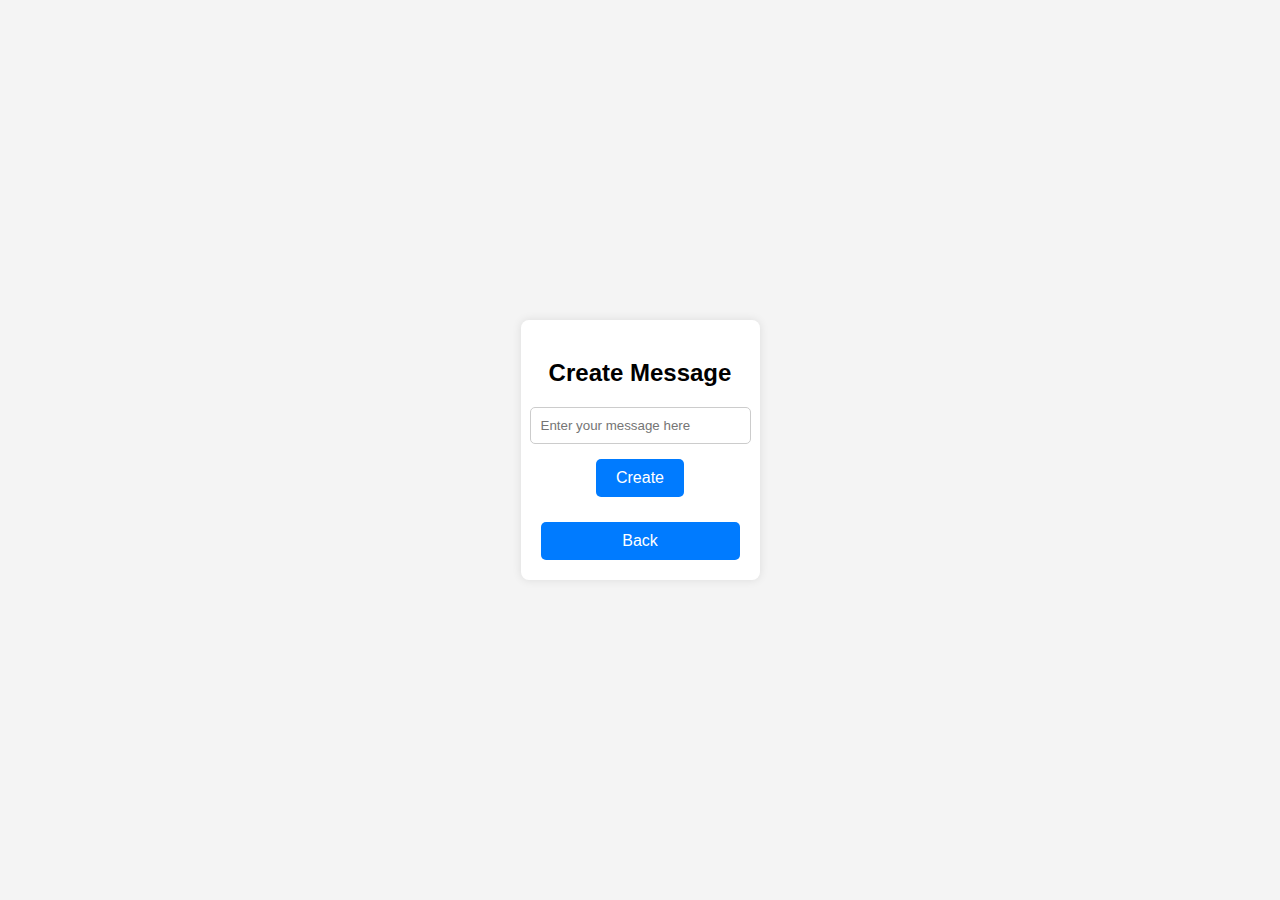
<file: src/templates/create_message.html>
<!DOCTYPE html>
<html lang="en">
<head>
    <meta charset="UTF-8">
    <meta name="viewport" content="width=device-width, initial-scale=1.0">
    <title>Create Message</title>
    <link rel="stylesheet" href="/static/styles/style.css">
</head>
<body>
    <div class="container">
        <h2>Create Message</h2>
        <form action="/pastbin/create_message" method="post">
            <input type="text" name="text" placeholder="Enter your message here" required />
            <button type="submit" class="button">Create</button>
        </form>
        <a href="/" class="back-button">Back</a>
    </div>
</body>
</html>
</file>
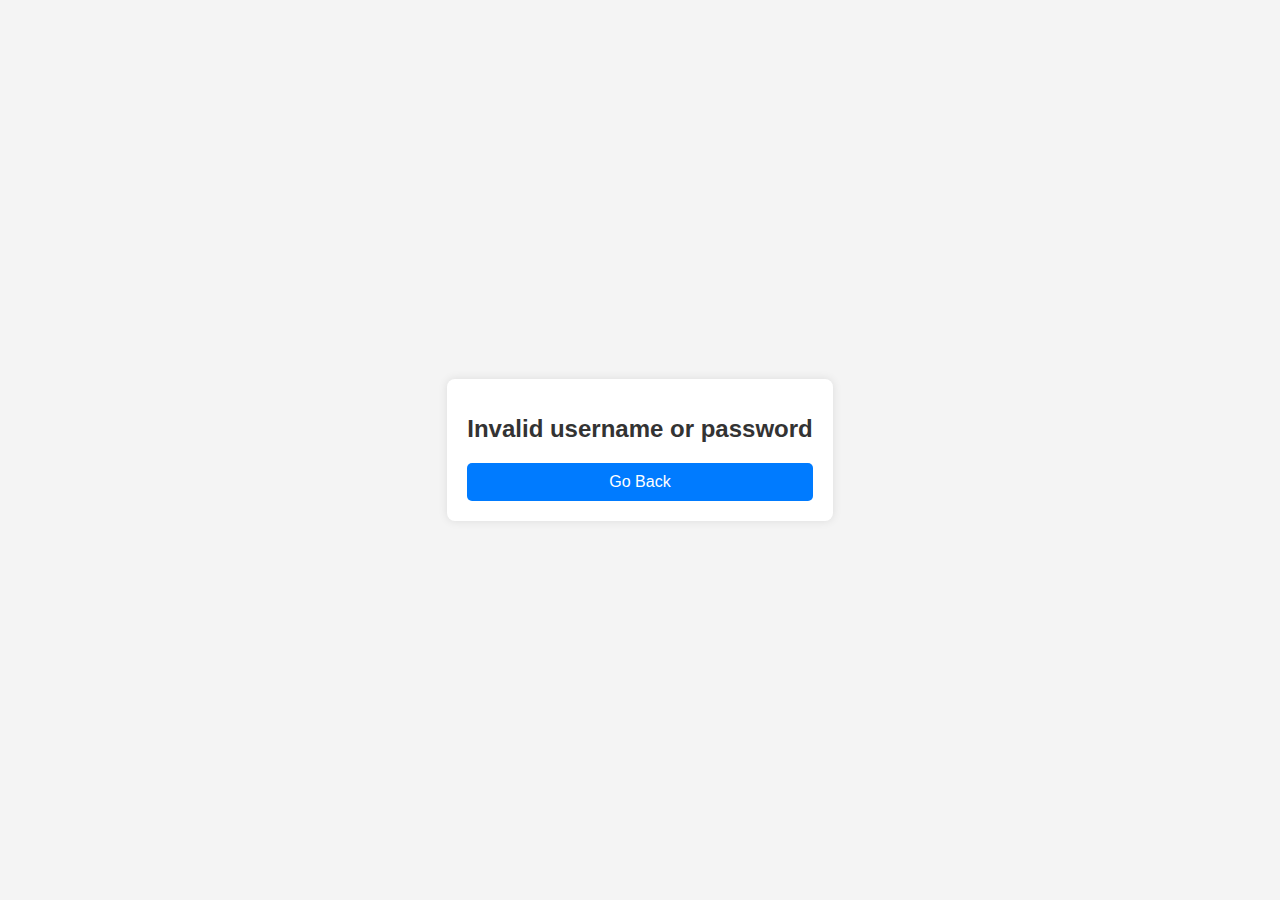
<file: src/templates/invalid_username_password.html>
<!DOCTYPE html>
<html lang="en">
<head>
    <meta charset="UTF-8">
    <meta name="viewport" content="width=device-width, initial-scale=1.0">
    <title>Login</title>
    <link rel="stylesheet" href="/static/styles/style.css">
</head>
<body>
    <div class="container">
        <h1>Invalid username or password</h1>
        <a href="/" class="back-button">Go Back</a>
    </div>
</body>
</html>
</file>
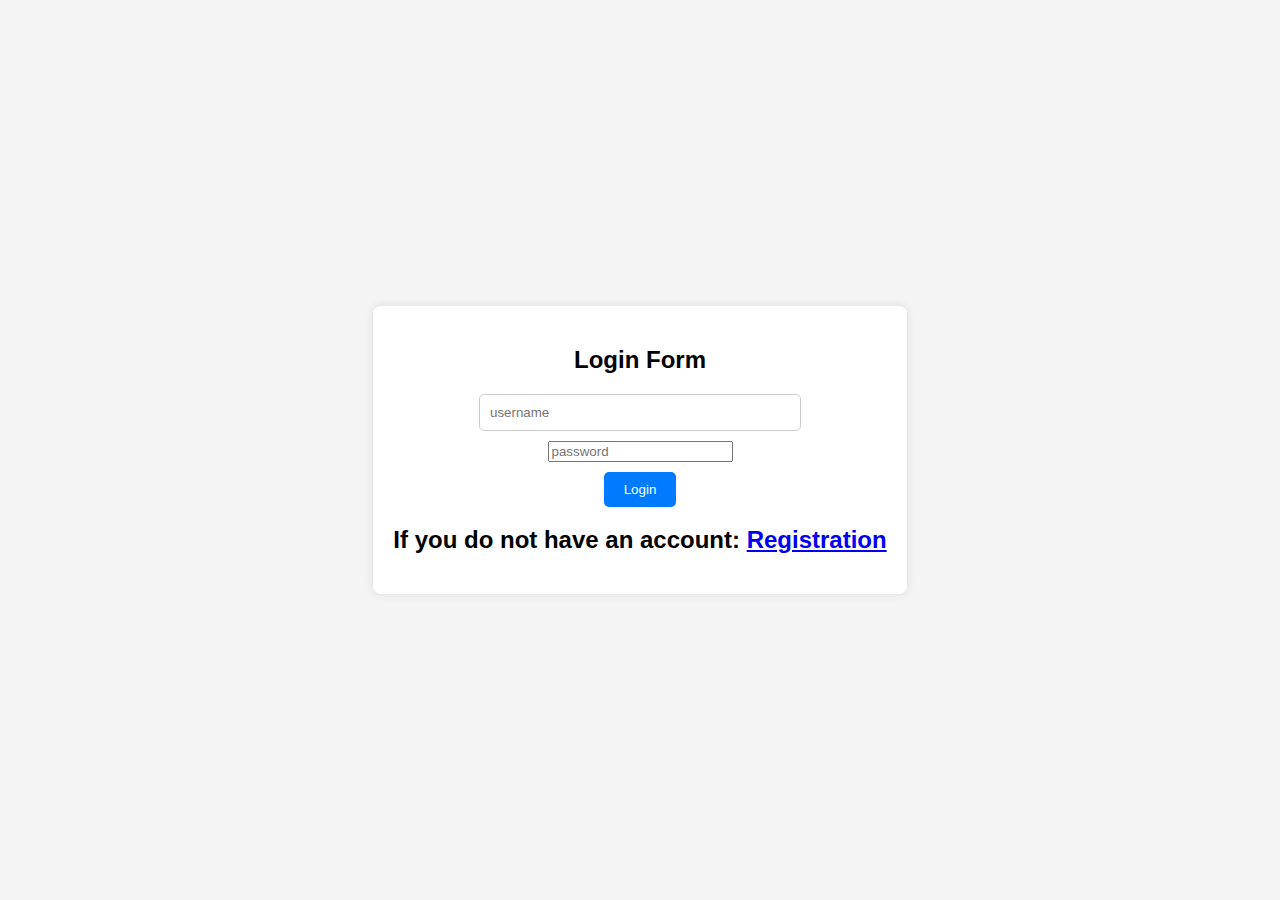
<file: src/templates/login.html>
<!DOCTYPE html>
<html lang="en">
<head>
    <meta charset="UTF-8">
    <meta name="viewport" content="width=device-width, initial-scale=1.0">
    <title>Login</title>
    <link rel="stylesheet" href="/static/styles/style.css">
</head>
<body>
    <div class="container">
        <h2>Login Form</h2>
        <form action="/auth/login" method="post">
            <input type="text" name="username" placeholder="username" required />
            <input type="password" name="password" placeholder="password" required />
            <button type="submit">Login</button>
        </form>
        <h2>If you do not have an account: <a href="/auth/register">Registration</a></h2>
    </div>
</body>
</html>
</file>
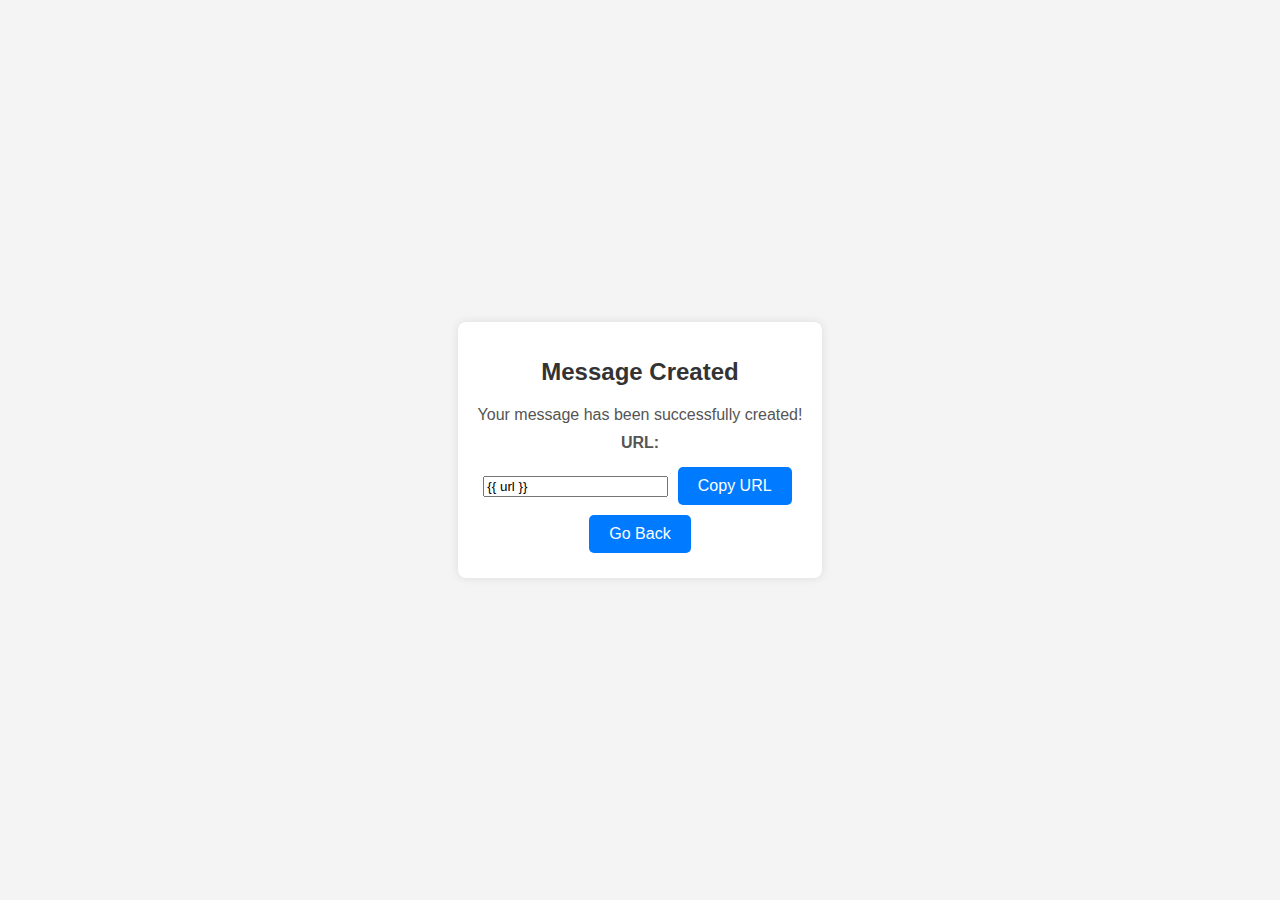
<file: src/templates/message_created.html>
<!DOCTYPE html>
<html lang="en">
<head>
    <meta charset="UTF-8">
    <meta name="viewport" content="width=device-width, initial-scale=1.0">
    <title>Message Created</title>
    <link rel="stylesheet" href="/static/styles/style.css">
    <script src="/static/js/script.js" defer></script>
</head>
<body>
    <div class="container">
        <h1>Message Created</h1>
        <p>Your message has been successfully created!</p>
        <div class="message-url">
            <p><strong>URL:</strong></p>
            <input type="text" id="message-url" value="{{ url }}" readonly>
            <button class="button copy-button" onclick="copyToClipboard()">Copy URL</button>
        </div>
        <a href="/" class="button">Go Back</a>
        <div id="notification" class="notification">URL copied to clipboard!</div>
    </div>
</body>
</html>
</file>
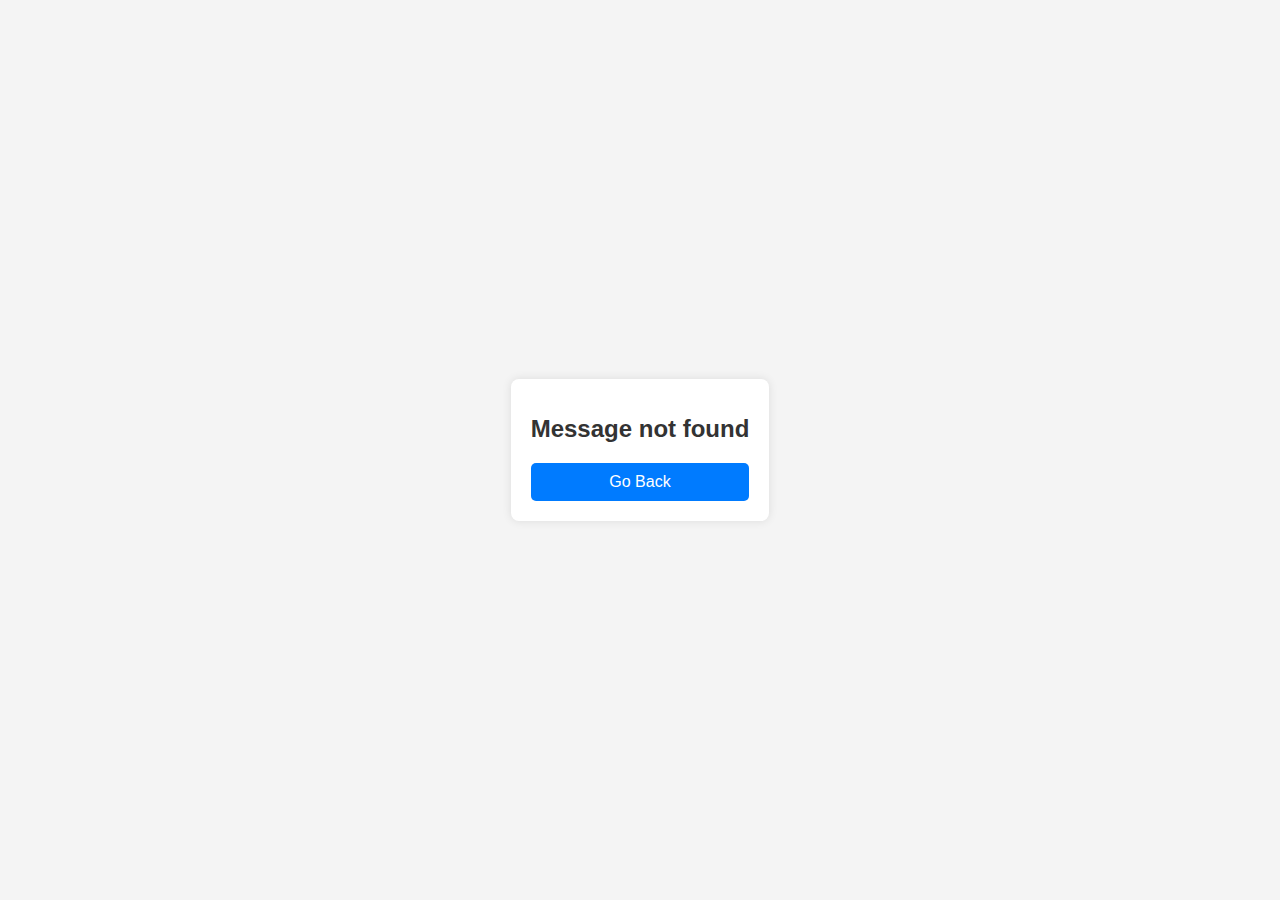
<file: src/templates/message_not_found.html>
<!DOCTYPE html>
<html lang="en">
<head>
    <meta charset="UTF-8">
    <meta name="viewport" content="width=device-width, initial-scale=1.0">
    <title>Message</title>
    <link rel="stylesheet" href="/static/styles/style.css">
</head>
<body>
    <div class="container">
        <h1>Message not found</h1>
        <a href="/" class="back-button">Go Back</a>
    </div>
</body>
</html>
</file>
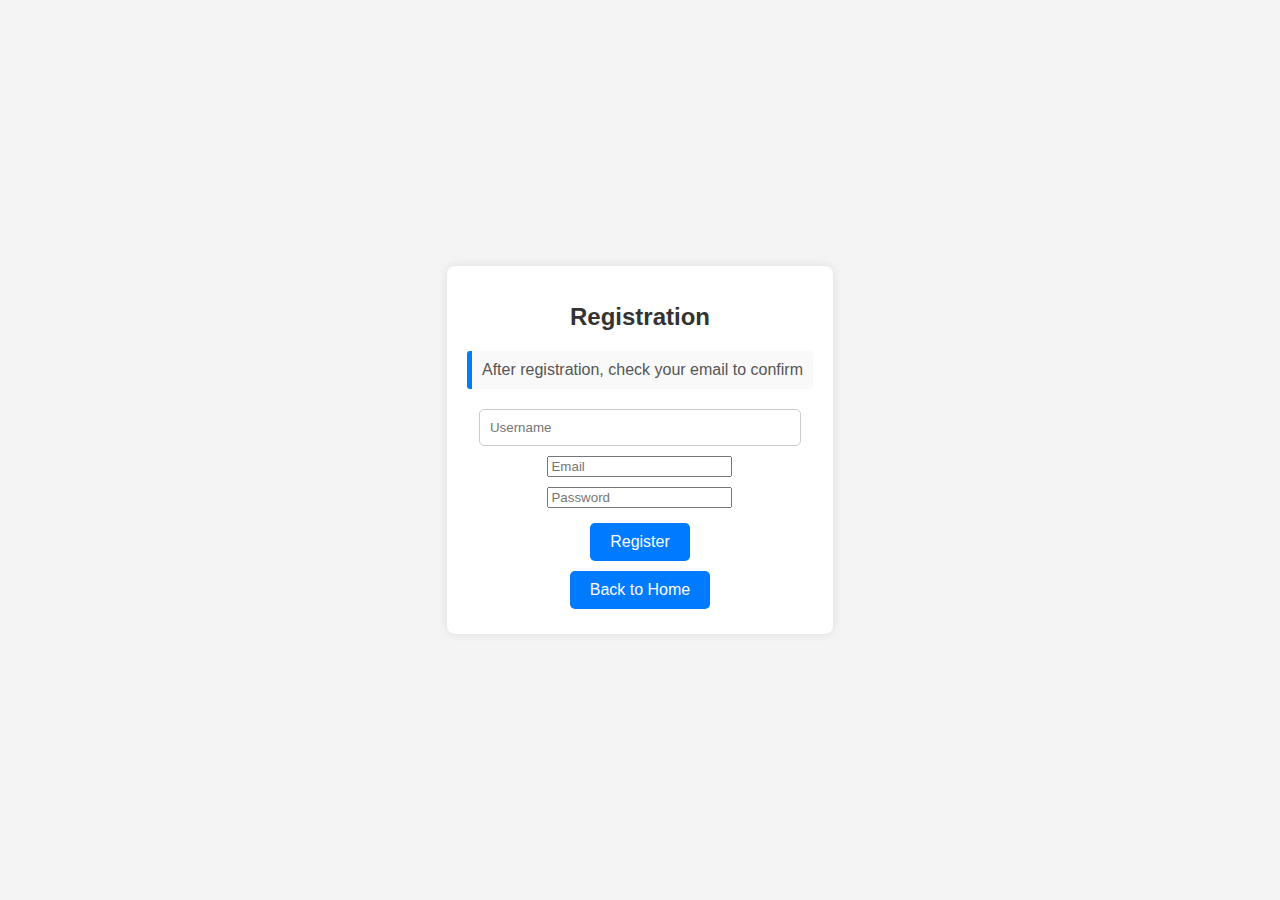
<file: src/templates/registration.html>
<!DOCTYPE html>
<html lang="en">
<head>
    <meta charset="UTF-8">
    <meta name="viewport" content="width=device-width, initial-scale=1.0">
    <title>Registration</title>
    <link rel="stylesheet" href="/static/styles/style.css">
</head>
<body>
    <div class="container">
        <h1>Registration</h1>
        <p class="notification_reg">After registration, check your email to confirm</p>
        <form action="/auth/register" method="post">
            <input type="text" name="username" placeholder="Username" required>
            <input type="email" name="email" placeholder="Email" required>
            <input type="password" name="password" placeholder="Password" required>
            <button type="submit" class="button">Register</button>
        </form>
        <a href="/" class="button">Back to Home</a>
    </div>
</body>
</html>
</file>
<file: static/styles/style.css>
body {
    font-family: Arial, sans-serif;
    background-color: #f4f4f4;
    margin: 0;
    padding: 0;
    display: flex;
    justify-content: center;
    align-items: center;
    min-height: 100vh;
    box-sizing: border-box;
}

.container {
    text-align: center;
    background-color: #fff;
    padding: 20px;
    border-radius: 8px;
    box-shadow: 0 0 10px rgba(0, 0, 0, 0.1);
    max-width: 90%;
    margin: 20px;
}

h1 {
    color: #333;
    font-size: 1.5rem;
    margin-bottom: 20px;
}

p {
    color: #555;
    margin: 10px 0;
}

.buttons {
    margin-top: 20px;
    display: flex;
    flex-wrap: wrap;
    justify-content: center;
    gap: 10px; /* Space between buttons */
}

.button {
    text-decoration: none;
    color: white;
    background-color: #007bff;
    padding: 10px 20px;
    border-radius: 5px;
    margin: 5px;
    transition: background-color 0.3s;
    border: none;
    cursor: pointer;
    font-size: 1rem;
    text-align: center;
    display: inline-block; /* Ensures proper spacing */
    flex: 1 1 calc(33% - 20px); /* Flex basis for responsive columns */
    box-sizing: border-box;
}

.button:hover {
    background-color: #0056b3;
}

#message-input {
    margin-top: 20px;
}

#input-field {
    padding: 10px;
    border-radius: 5px;
    border: 1px solid #ccc;
    margin-right: 10px;
    width: calc(100% - 80px); /* Adjust width based on button size */
}

.hidden {
    display: none;
}

.message-list {
    list-style-type: none;
    padding: 0;
    margin: 20px 0;
}

.message-list li {
    border-bottom: 1px solid #ddd;
    padding: 10px;
    margin-bottom: 10px;
}

.notification {
    position: absolute;
    bottom: 100px;
    left: 50%;
    transform: translateX(-50%);
    background-color: #333;
    color: #fff;
    padding: 10px;
    border-radius: 5px;
    opacity: 0;
    visibility: hidden;
    transition: opacity 0.3s ease, visibility 0.3s ease;
}

.notification.show {
    opacity: 1;
    visibility: visible;
}

.back-button {
    display: inline-block;
    padding: 10px 20px;
    margin-top: 20px;
    background-color: #007bff;
    color: white;
    text-decoration: none;
    border-radius: 5px;
    text-align: center;
}

.back-button:hover {
    background-color: #0056b3;
}

.notification_reg {
    color: #555;
    background-color: #f9f9f9;
    border-left: 5px solid #007bff;
    padding: 10px;
    margin-bottom: 15px;
    border-radius: 3px;
}

/* Media Queries for Responsive Design */
@media (max-width: 768px) {
    .button {
        width: 100%;
        font-size: 1.2rem;
        margin: 10px 0; /* Add vertical space between buttons */
    }

    .buttons {
        flex-direction: column; /* Stack buttons vertically */
    }

    #input-field {
        width: 100%;
        margin-bottom: 10px;
    }

    .container {
        padding: 15px;
    }
}

form {
    display: flex;
    flex-direction: column;
    align-items: center;
    gap: 10px; /* Space between form elements */
    margin-top: 20px;
}

form input[type="text"] {
    padding: 10px;
    border-radius: 5px;
    border: 1px solid #ccc;
    width: 100%;
    max-width: 300px; /* Limit the maximum width of the input field */
}

form button {
    padding: 10px 20px;
    background-color: #007bff;
    color: white;
    border: none;
    border-radius: 5px;
    cursor: pointer;
    transition: background-color 0.3s;
}

form button:hover {
    background-color: #0056b3;
}

.back-button {
    display: block;
    margin-top: 20px;
    padding: 10px 20px;
    background-color: #007bff;
    color: white;
    text-decoration: none;
    border-radius: 5px;
    transition: background-color 0.3s;
    text-align: center;
}

.back-button:hover {
    background-color: #0056b3;
}
</file>
